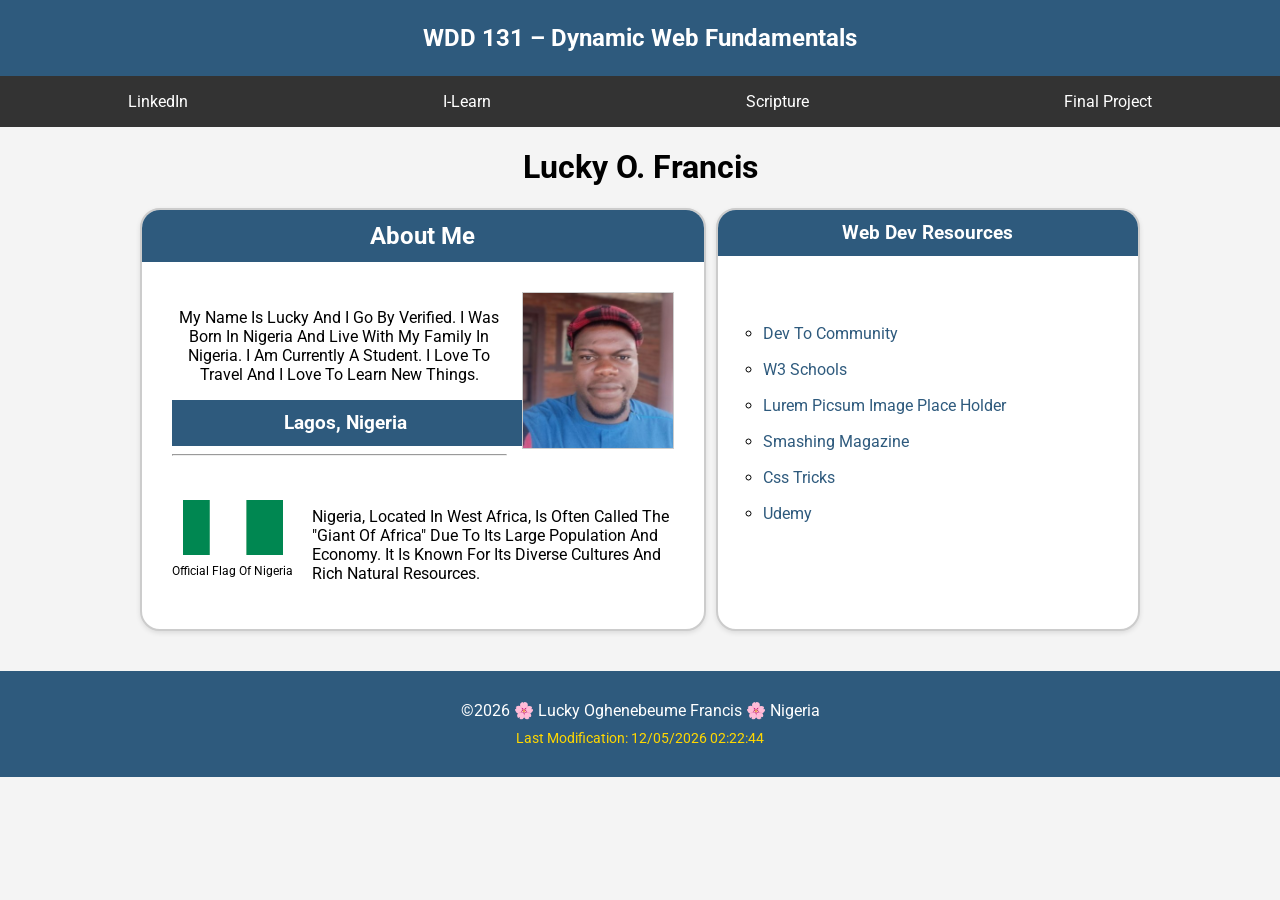
<file: index.html>
<!DOCTYPE html>
<html lang="en-US">
<head>
    <meta charset="UTF-8">
    <meta name="viewport" content="width=device-width, initial-scale=1.0">
    <title>WDD 131 – Dynamic Web Fundamentals – Lucky O. Francis</title>
    <meta name="description" content="WDD 131 – Dynamic Web Fundamentals, Lucky O. Francis, course landing page showcasing web development skills.">
    <meta name="author" content="Lucky O. Francis">
    <link rel="preconnect" href="https://fonts.googleapis.com">
    <link rel="preconnect" href="https://fonts.gstatic.com" crossorigin>
    <link href="https://fonts.googleapis.com/css2?family=Roboto:wght@400;700&display=swap" rel="stylesheet">
    <link rel="stylesheet" href="styles/base.css">
    <script src="scripts/getdates.js" defer></script>
</head>
<body>
    <header>
        <span id="course-title">WDD 131 – Dynamic Web Fundamentals</span>
        <nav>
            <a href="https://linkedin.com">LinkedIn</a>
            <a href="https://byupw.instructure.com/">I-Learn</a>
            <a href="https://www.churchofjesuschrist.org/study/scriptures">Scripture</a>
            <a href="#">Final Project</a>
        </nav>
    </header>

    <main>
        <h1>Lucky O. Francis</h1>
        <div class="grid-container">  
            <section class="card">
                <h2>About Me</h2>
                <div class="card-content">
                    <img src="images/profile.jpg" alt="Lucky's Profile Picture" class="profile-img">
                    
                    <p>My name is Lucky and I go by Verified. I was born in Nigeria and live with my family in Nigeria. I am currently a student. I love to travel and I love to learn new things.</p>
                    
                    <h3 class="location-heading">Lagos, Nigeria</h3>
                    <hr>

                    <div class="flag-container">
                        <div class="flag-box">
                            <img src="images/flag.png" alt="Official Flag of Nigeria">
                            <p class="flag-caption">Official Flag of Nigeria</p>
                        </div>
                        <p>Nigeria, located in West Africa, is often called the "Giant of Africa" due to its large population and economy. It is known for its diverse cultures and rich natural resources.</p>
                    </div>
                </div>
            </section>
            
            <section class="card">
                <h3>Web Dev Resources</h3>
                <ul>
                    <li><a href="#">Dev to Community</a></li>
                    <li><a href="#">W3 Schools</a></li>
                    <li><a href="#">Lurem picsum image place holder</a></li>
                    <li><a href="#">Smashing magazine</a></li>
                    <li><a href="#">Css Tricks</a></li>
                    <li><a href="#">Udemy</a></li>
                </ul>
            </section>
        </div>
    </main>

    <footer>
        <p>&copy;<span id="currentyear"></span> 🌸 Lucky Oghenebeume Francis 🌸 Nigeria </p>
        <p id="lastModified"></p>
    </footer>
</body>
</html>
</file>
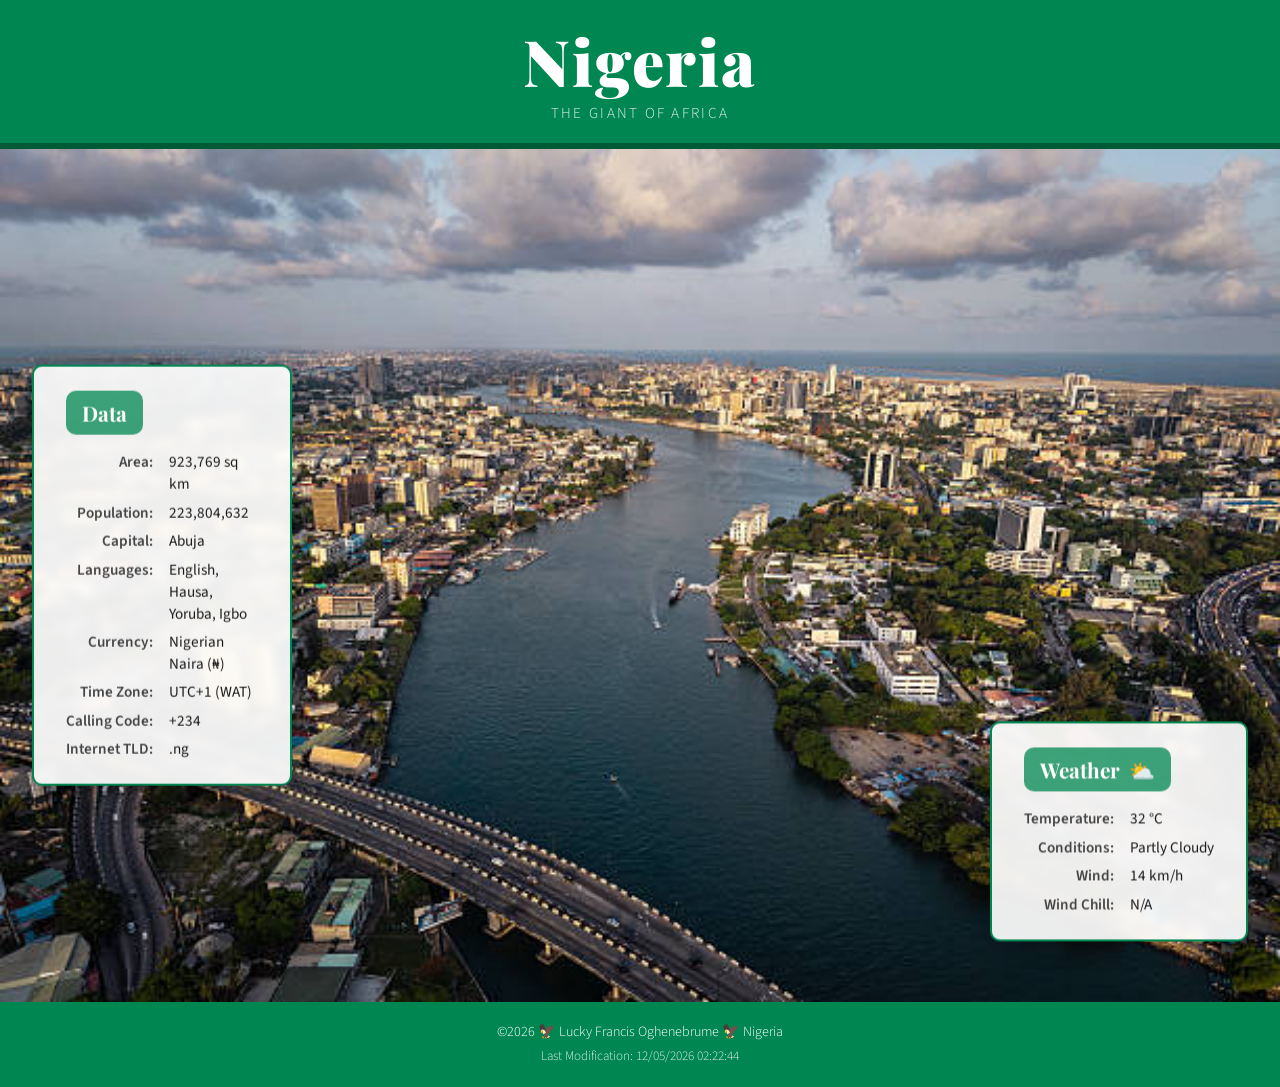
<file: place.html>
<!DOCTYPE html>
<html lang="en">
<head>
  <meta charset="UTF-8" >
  <meta name="viewport" content="width=device-width, initial-scale=1.0" >
  <meta name="author" content="Lucky Francis Oghenebrume" >
  <meta name="description" content="Nigeria – The Giant of Africa. Facts, weather, and beauty of Nigeria." >
  <title>Nigeria – The Giant of Africa</title>
  <link rel="preconnect" href="https://fonts.googleapis.com" >
  <link rel="preconnect" href="https://fonts.gstatic.com" crossorigin >
  <link href="https://fonts.googleapis.com/css2?family=Playfair+Display:wght@700;900&family=Source+Sans+3:wght@300;400;600&display=swap" rel="stylesheet" >
  <link rel="stylesheet" href="styles/place.css" >
  <script src="scripts/place.js" defer></script>
</head>
<body>

  <header>
    <h1>Nigeria</h1>
    <p class="subtitle">The Giant of Africa</p>
  </header>

  <main>
    <div class="hero-wrapper">
      <picture>
        <source
          srcset="images/nigeria-large.jpg 1200w"
          media="(min-width: 768px)"
          sizes="100vw"
        >
        <img
          src="images/nigeria-small.jpg"
          srcset="images/nigeria-small.jpg 480w, images/nigeria-large.jpg 1200w"
          sizes="100vw"
          alt="Aerial view of Lagos, Nigeria, showing the sprawling coastal megacity"
          class="hero-img"
          width="1200"
          height="600"
        >
      </picture>

      <!-- Data card -->
      <section class="data-section" aria-label="Nigeria country facts">
        <h2>Data</h2>
        <dl>
          <dt>Area:</dt>          <dd>923,769 sq km</dd>
          <dt>Population:</dt>   <dd>223,804,632</dd>
          <dt>Capital:</dt>      <dd>Abuja</dd>
          <dt>Languages:</dt>    <dd>English, Hausa, Yoruba, Igbo</dd>
          <dt>Currency:</dt>     <dd>Nigerian Naira (₦)</dd>
          <dt>Time Zone:</dt>    <dd>UTC+1 (WAT)</dd>
          <dt>Calling Code:</dt> <dd>+234</dd>
          <dt>Internet TLD:</dt> <dd>.ng</dd>
        </dl>
      </section>

      <!-- Weather card -->
      <section class="weather-section" aria-label="Current weather in Lagos, Nigeria">
        <h2 class="weather-heading">Weather</h2>

        <!-- SVG icon visible on mobile only -->
        <img
          src="images/partly-cloudy.svg"
          alt="Partly cloudy weather icon"
          class="weather-icon-svg"
          width="80"
          height="80"
        >

        <dl>
          <dt>Temperature:</dt>  <dd>32 °C</dd>
          <dt>Conditions:</dt>   <dd>Partly Cloudy</dd>
          <dt>Wind:</dt>         <dd>14 km/h</dd>
          <dt>Wind Chill:</dt>   <dd id="wind-chill">--</dd>
        </dl>
      </section>

    </div><!-- end .hero-wrapper -->
  </main>

  <footer>
    <p>&copy;<span id="current-year"></span> 🦅 Lucky Francis Oghenebrume 🦅 Nigeria</p>
    <p>Last Modification: <span id="last-modified"></span></p>
  </footer>

</body>
</html>
</file>
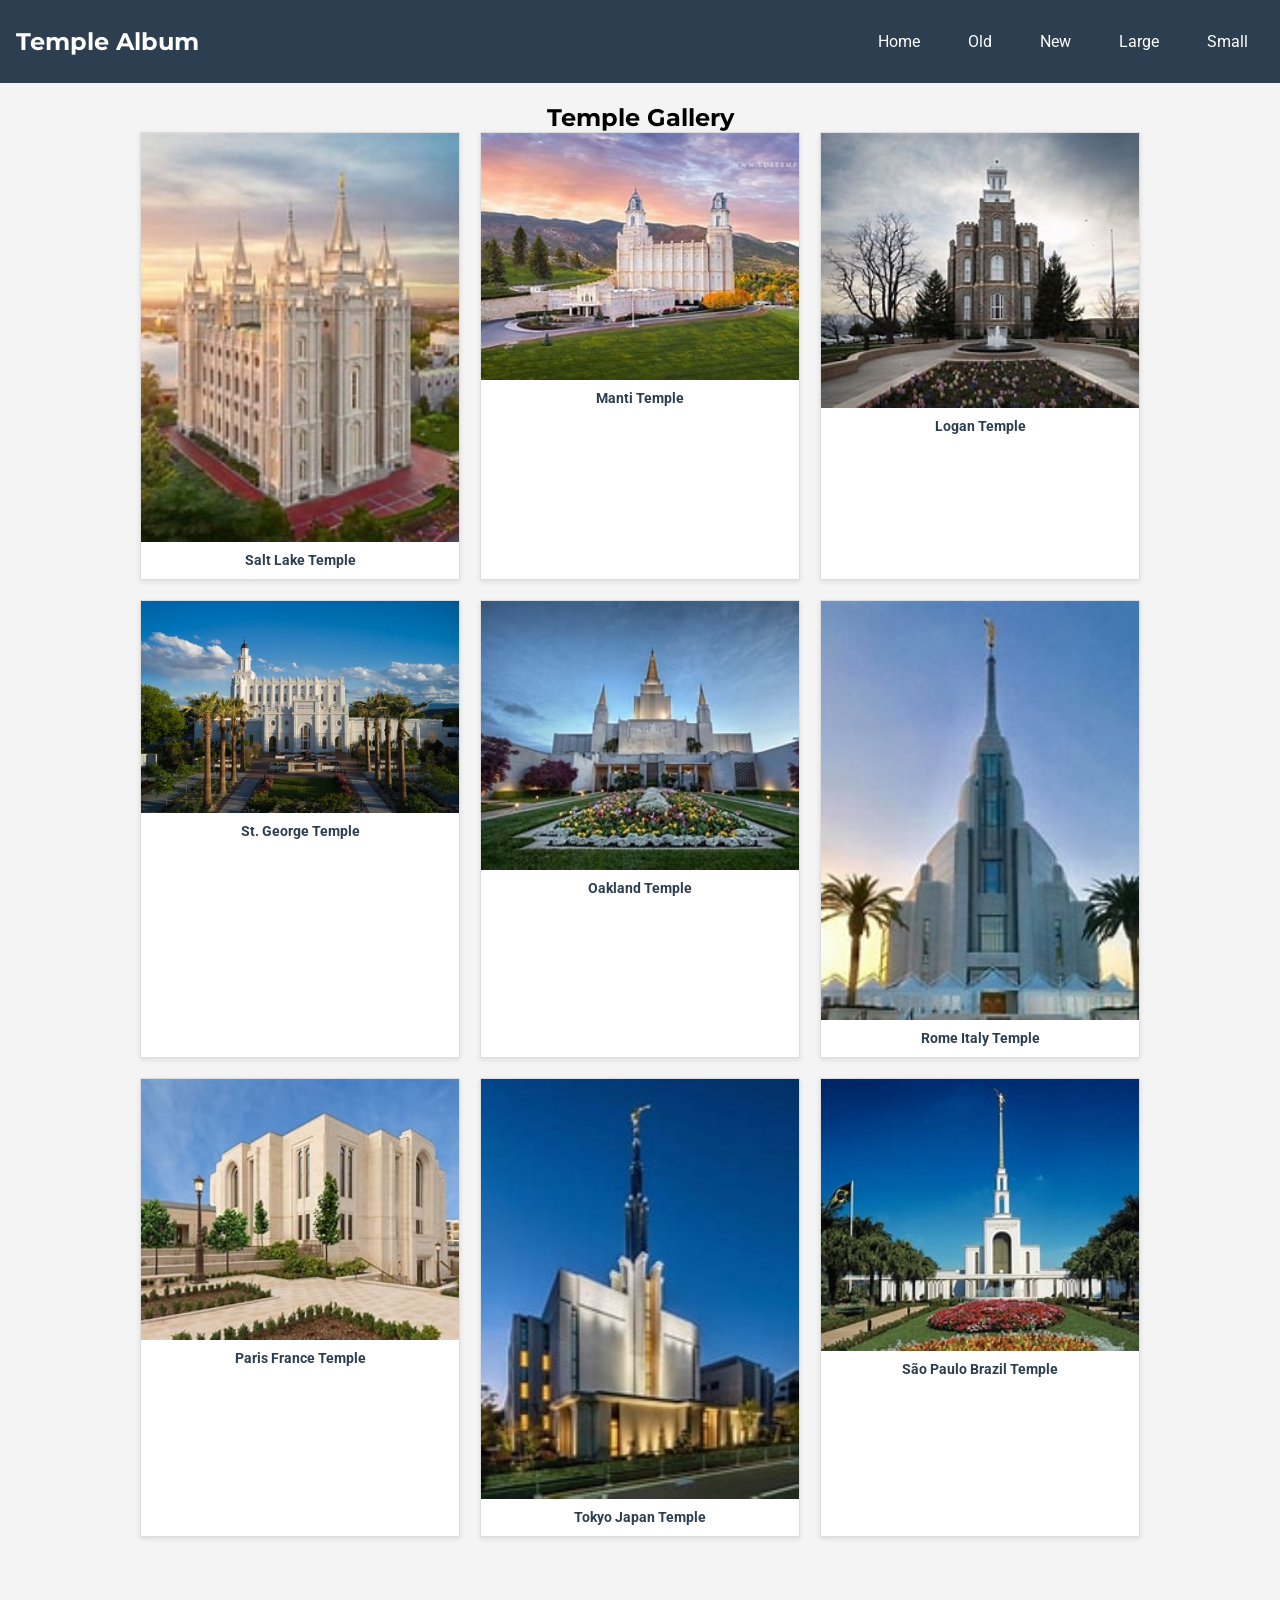
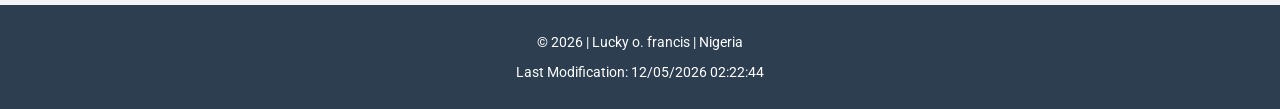
<file: temples.html>
<!DOCTYPE html>
<html lang="en">
<head>
    <meta charset="UTF-8">
    <meta name="viewport" content="width=device-width, initial-scale=1.0">
    <title>Temple Album | WDD 131</title>
    <meta name="author" content="Lucky O. Francis">
    <meta name="description" content="A responsive temple album page showcasing various temples.">
    <link rel="preconnect" href="https://fonts.googleapis.com">
    <link rel="preconnect" href="https://fonts.gstatic.com" crossorigin>
    <link href="https://fonts.googleapis.com/css2?family=Montserrat:wght@400;700&family=Roboto:wght@300;400&display=swap" rel="stylesheet">
    
    <link rel="stylesheet" href="styles/temples.css">
    <link rel="stylesheet" href="styles/temples-large.css" media="(min-width: 768px)">
    <script src="scripts/temples.js" defer></script>
</head>
<body>
    <header>
        <h1>Temple Album</h1>
        <button id="menu" title="Toggle Menu"></button>
        <nav>
            <ul class="navigation">
                <li><a href="#">Home</a></li>
                <li><a href="#">Old</a></li>
                <li><a href="#">New</a></li>
                <li><a href="#">Large</a></li>
                <li><a href="#">Small</a></li>
            </ul>
        </nav>
    </header>

    <main>
        <h2>Temple Gallery</h2>
        <div class="grid-container">
            <figure>
                <img src="images/salt_lake.jpg" alt="Temple Placeholder" loading="lazy">
                <figcaption>Salt Lake Temple</figcaption>
            </figure>
            <figure>
                <img src="images/manti.jpg" alt="Temple Placeholder" loading="lazy">
                <figcaption>Manti Temple</figcaption>
            </figure>
            <figure>
                <img src="images/logan.jpg" alt="Temple Placeholder" loading="lazy">
                <figcaption>Logan Temple</figcaption>
            </figure>
            <figure><img src="images/stgeorge.jpg" alt="Temple Placeholder"><figcaption>St. George Temple</figcaption></figure>
            <figure><img src="images/oakland.jpg" alt="Temple Placeholder"><figcaption>Oakland Temple</figcaption></figure>
            <figure><img src="images/rome_italy.jpg" alt="Temple Placeholder"><figcaption>Rome Italy Temple</figcaption></figure>
            <figure><img src="images/paris_france.jpg" alt="Temple Placeholder"><figcaption>Paris France Temple</figcaption></figure>
            <figure><img src="images/tokyo_japan.jpg" alt="Temple Placeholder"><figcaption>Tokyo Japan Temple</figcaption></figure>
            <figure><img src="images/sao_paulo_brazil.jpg" alt="Temple Placeholder"><figcaption>São Paulo Brazil Temple</figcaption></figure>
        </div>
    </main>

    <footer>
        <p>&copy; <span id="currentyear"></span> | Lucky o. francis | Nigeria</p>
        <p id="lastModified"></p>
    </footer>
</body>
</html>
</file>
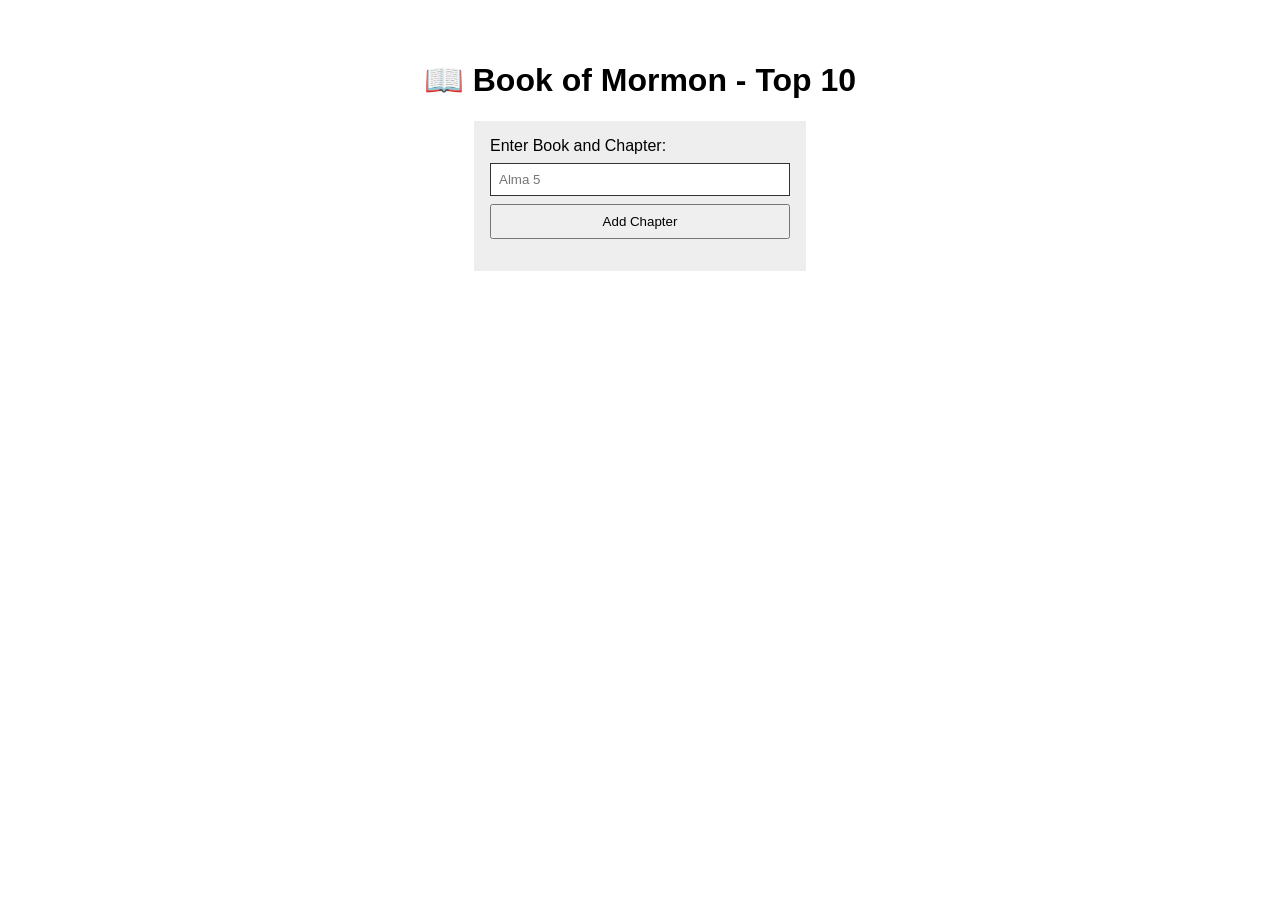
<file: week2/bom.html>
<!DOCTYPE html>
<html lang="en">
<head>
    <meta charset="UTF-8">
    <meta name="viewport" content="width=device-width, initial-scale=1.0">
    <title>Book of Mormon - Top 10</title>
    <link rel="stylesheet" href="styles/bom.css">
</head>
<body>
    <h1>📖 Book of Mormon - Top 10</h1>
    <main>
        <div class="input-container">
            <label for="favchap">Enter Book and Chapter: </label>
            <input type="text" id="favchap" placeholder="Alma 5">
            <button type="submit">Add Chapter</button>
        </div>
        <ul id="list">
            </ul>
    </main>
    <script src="scripts/bom.js"></script>
</body>
</html>
</file>
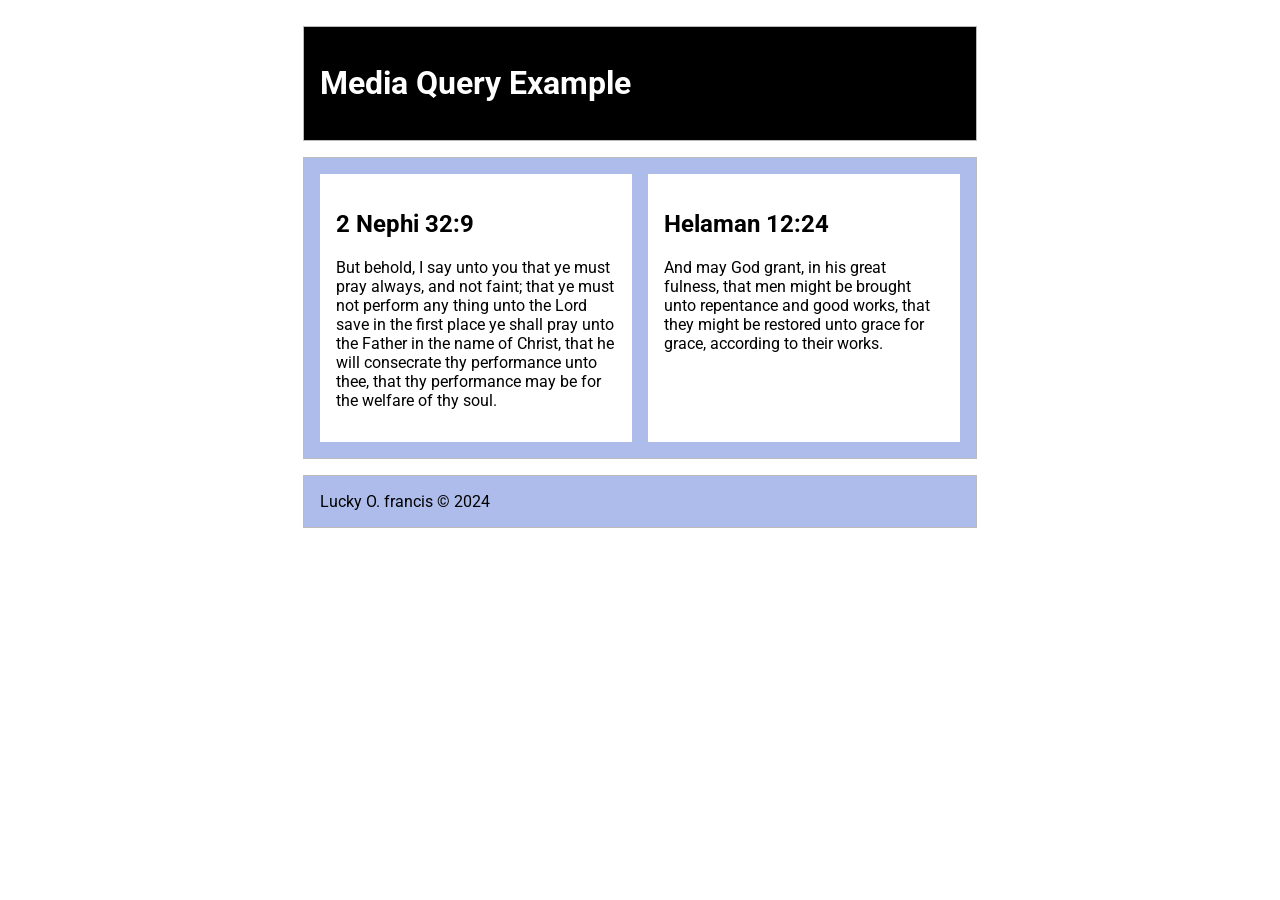
<file: week2/media-query.html>
<!DOCTYPE html>
<html lang="en">
<head>
    <meta charset="utf-8">
    <meta name="viewport" content="width=device-width, initial-scale=1.0">
    <title>WDD 131 – Media Query Example</title>
    <meta name="description" content="Media query learning activity example page.">
    <meta name="author" content="Lucky francis Oghenebrume">
    
    <link rel="preconnect" href="https://fonts.googleapis.com">
    <link rel="preconnect" href="https://fonts.gstatic.com" crossorigin>
    <link href="https://fonts.googleapis.com/css2?family=Roboto&display=swap" rel="stylesheet">
    
    <link rel="stylesheet" href="styles/media-query.css">
    <link rel="stylesheet" href="styles/media-query-large.css">
</head>
<body>
    <header>
        <h1>Media Query Example</h1>
    </header>
    <main>
        <section>
            <h2>2 Nephi 32:9</h2>
            <p>But behold, I say unto you that ye must pray always, and not faint; that ye must not perform any thing unto the Lord save in the first place ye shall pray unto the Father in the name of Christ, that he will consecrate thy performance unto thee, that thy performance may be for the welfare of thy soul.</p>
        </section>
        <section>
            <h2>Helaman 12:24</h2>
            <p>And may God grant, in his great fulness, that men might be brought unto repentance and good works, that they might be restored unto grace for grace, according to their works.</p>
        </section>
    </main>
    <footer>
        Lucky O. francis &copy; 2024
    </footer>
</body>
</html>
</file>
<file: styles/base.css>
/* --- Basic Reset & Global Styles --- */
body {
    font-family: 'Roboto', sans-serif;
    margin: 0;
    padding: 0;
    background-color: #f4f4f4; /* Light background for contrast */
}

/* --- Header & Navigation --- */
header {
    background-color: #2e5a7d;
    color: white;
    text-align: center;
}

#course-title {
    display: block;
    padding: 1.5rem;
    font-size: 1.5rem;
    font-weight: bold;
}

nav {
    display: flex;
    justify-content: space-around;
    background-color: #333;
}

nav a {
    color: white;
    padding: 1rem;
    text-decoration: none;
    flex-grow: 1;
    text-align: center;
    transition: background-color 0.3s ease;
}

nav a:hover {
    background-color: #555;
    color: #ffd700;
}

/* --- Main Layout (Grid) --- */
main {
    max-width: 1000px;
    margin: 20px auto;
    padding: 0 20px;
    text-align: center;
    text-transform: capitalize;
}

.grid-container {
    display: grid;
    gap: 10px; 
    justify-items: stretch;
    grid-template-columns: 2fr 1.5fr;
}

/* --- Card Styling --- */
.card {
    background-color: white;
    border: 2px solid #ccc;
    border-radius: 20px;
    overflow: hidden; /* Ensures h3 corners stay rounded */
    box-shadow: 0 2px 5px rgba(0,0,0,0.1);
}

.card h2  {
    background-color: #2e5a7d;
    color: white;
    text-align: center;
    padding: 12px;
    margin: 0;
}

.card h3  {
    background-color: #2e5a7d;
    color: white;
    text-align: center;
    padding: 12px;
    margin: 0;
}

.card-content {
    padding: 30px;
    position: relative; /* Allows for absolute positioning of elements inside */
}


.about-me-bio {
    display: flex;
    flex-direction: column;
    align-items: center; /* Centers the image and text together */
    text-align: right;
    margin-bottom: 10px;
}

.about-me-bio img {
    display: block;
    max-width: 150px; /* Keeps picture small */
    height: auto;
    margin-bottom: 15px;
    border-radius: 8px;
}

.profile-img {
    float: right;
    width: 150px; /* Adjust size to match example */
    height: auto;
    margin-left: 15px;
    margin-bottom: 10px;
    border: 1px solid #ccc; /* Optional border like the example */
}

/* --- Flag Section Styling --- */
.flag-container {
    display: flex;
    align-items: center;
    gap: 19px;
    margin-top: 20px;
    border-top: 0px solid #ddd;
    padding-top: 15px;
    text-align: left;
}

.flag-box {
    flex-shrink: 0;
    text-align: center;
}

.flag-box img {
    width: 100px; /* Small flag size */
    height: auto;
}

.flag-caption {
    display: block;
    font-size: 0.75rem;
    margin-top: 5px;
}

/* --- Web Dev Resources (Card 2 Spacing) --- */
.card ul {
    list-style-type: circle;
    padding-left: 45px;
    padding-bottom: 10px;
    padding-top: 50px;
    padding-right: 20px;
    line-height: 1.5;
    
   
}

.card li {
    margin-bottom: 12px;
     text-align: left;
}

.card li a {
    color: #2e5a7d;
    text-decoration: none;
}

.card li a:hover {
    text-decoration: underline;
}

/* --- Footer (Centered) --- */
footer {
    background-color: #2e5a7d;
    color: white;
    text-align: center; /* Centers text */
    padding: 25px;
    margin-top: 40px;
    display: flex;
    flex-direction: column;
    align-items: center; /* Centers elements in flexbox */
    justify-content: center;
}

footer p {
    margin: 5px 0;
}

footer #lastModified {
    color: #ffd700; /* Yellow highlight for modification date */
    font-size: 0.9rem;
}
</file>
<file: styles/place.css>
/* ============================================================
   CSS Variables – Nigeria flag inspired palette
   ============================================================ */
:root {
  --color-green:      #008751;   /* Nigeria flag green */
  --color-green-dark: #005a36;
  --color-green-light:#e6f5ee;
  --color-white:      #ffffff;
  --color-off-white:  #f7f9f7;
  --color-text:       #1a1a1a;
  --color-text-muted: #444444;
  --color-card-bg:    rgba(255, 255, 255, 0.93);
  --color-footer-bg:  #008751;
  --color-footer-text:#ffffff;

  --font-display: 'Playfair Display', Georgia, serif;
  --font-body:    'Source Sans 3', 'Segoe UI', sans-serif;

  --radius:  10px;
  --shadow:  0 4px 24px rgba(0,0,0,0.18);
  --transition: 0.25s ease;
}

/* ============================================================
   Reset & Base
   ============================================================ */
*, *::before, *::after {
  box-sizing: border-box;
  margin: 0;
  padding: 0;
}

body {
  font-family: var(--font-body);
  font-size: 1rem;
  color: var(--color-text);
  background-color: var(--color-off-white);
  min-height: 100vh;
  display: flex;
  flex-direction: column;
}

/* ============================================================
   Header
   ============================================================ */
header {
  background: var(--color-green);
  color: var(--color-white);
  text-align: center;
  padding: 1.6rem 1rem 1.2rem;
  border-bottom: 6px solid var(--color-green-dark);
}

header h1 {
  font-family: var(--font-display);
  font-size: clamp(2rem, 6vw, 3.5rem);
  font-weight: 900;
  letter-spacing: 0.03em;
  line-height: 1.1;
}

.subtitle {
  font-size: 0.95rem;
  font-weight: 300;
  letter-spacing: 0.15em;
  text-transform: uppercase;
  margin-top: 0.35rem;
  opacity: 0.88;
}

/* ============================================================
   Hero Wrapper – Mobile (stacked)
   ============================================================ */
.hero-wrapper {
  position: relative;
  flex: 1;
}

.hero-img {
  display: block;
  width: 100%;
  height: auto;
  object-fit: cover;
  max-height: 420px;
}

/* ============================================================
   Data & Weather Cards – Mobile (below image)
   ============================================================ */
.data-section,
.weather-section {
  background: var(--color-card-bg);
  border: 2px solid var(--color-green-light);
  border-radius: var(--radius);
  padding: 1.5rem 2rem;
  margin: 1.2rem auto;
  max-width: 540px;
  width: calc(100% - 2rem);
  box-shadow: var(--shadow);
}

.data-section h2,
.weather-section h2 {
  font-family: var(--font-display);
  font-size: 1.5rem;
  font-weight: 700;
  color: var(--color-text);
  text-align: center;
  margin-bottom: 1rem;
  padding-bottom: 0.5rem;
  border-bottom: 2px solid var(--color-green);
}

/* Definition list grid */
dl {
  display: grid;
  grid-template-columns: auto 1fr;
  column-gap: 1rem;
  row-gap: 0.4rem;
  align-items: baseline;
}

dt {
  font-weight: 600;
  text-align: right;
  color: var(--color-text-muted);
  white-space: nowrap;
  font-size: 0.9rem;
}

dd {
  font-weight: 400;
  color: var(--color-text);
  font-size: 0.9rem;
}

/* SVG weather icon – mobile only */
.weather-icon-svg {
  display: block;
  margin: 0.5rem auto 1rem;
  width: 80px;
  height: 80px;
}

/* Pseudo-element emoji icon on h2 in wide view (hidden on mobile) */
.weather-heading::after {
  content: '';   /* toggled in wide view */
}

/* ============================================================
   Footer
   ============================================================ */
footer {
  background: var(--color-footer-bg);
  color: var(--color-footer-text);
  text-align: center;
  padding: 1.2rem 1rem;
  font-size: 0.88rem;
  font-weight: 300;
  line-height: 1.7;
  margin-top: auto;
}

footer p + p {
  opacity: 0.85;
  font-size: 0.82rem;
}

/* ============================================================
   Media Query – Wide View (≥ 768px)
   ============================================================ */
@media (min-width: 768px) {

  /* Make the hero fill the viewport and serve as background for overlay cards */
  .hero-wrapper {
    position: relative;
    max-height: 520px;
    overflow: hidden;
  }

  .hero-img {
    width: 100%;
    height: auto;
    object-fit: cover;
    max-height: none;
  }

  /* Cards become overlaid on the image */
  .data-section,
  .weather-section {
    position: absolute;
    top: 50%;
    transform: translateY(-50%);
    max-width: 260px;
    width: auto;
    margin: 0;
    background: rgba(255, 255, 255, 0.92);
    backdrop-filter: blur(4px);
    border-color: var(--color-green);
  }

  .data-section {
    left: 2rem;
  }

  .weather-section {
    right: 2rem;
    top: 80%;
  }

  /* Hide SVG icon on wide view; use pseudo-element emoticon instead */
  .weather-icon-svg {
    display: none;
  }

  /* Pseudo-element emoticon after Weather heading */
  .weather-heading::after {
    content: ' ⛅';
    font-size: 1.3rem;
    margin-left: 0.25rem;
  }

  header h1 {
    font-size: clamp(2.5rem, 5vw, 4rem);
  }
}

/* ============================================================
   Wide screens – expand cards slightly
   ============================================================ */
@media (min-width: 768px) {
  .data-section h2,
.weather-section h2 {
  font-family: var(--font-display);
  font-size: 1.3rem;
  font-weight: 700;
  color: var(--color-white);
  background: rgba(0, 135, 81, 0.75);
  text-align: left;
  padding: 0.5rem 1rem;
  border-radius: var(--radius);
  border-bottom: none;
  display: inline-block;
  margin-bottom: 1rem;
}
  .hero-img {
    height: 100%;
    height: 100%;
    object-fit: contain;
    max-height: none;
  }

  .hero-wrapper {
    max-height: none;
    overflow: hidden;
    position: relative;
  }

  dt, dd {
    font-size: 0.95rem;
  }
}
</file>
<file: styles/temples.css>
:root {
    --primary-color: #2c3e50;
    --accent-color: #d4af37;
    --text-color: #333;
    --bg-color: #f4f4f4;
}

body {
    font-family: 'Roboto', sans-serif;
    margin: 0;
    background-color: var(--bg-color);
}

header {
    background-color: var(--primary-color);
    color: white;
    padding: 1rem;
    display: flex;
    justify-content: space-between;
    align-items: center;
}

h1, h2 {
    font-family: 'Montserrat', sans-serif;
    margin: 0;
    font-size: 1.5rem; /* Fixed typo from front-size */
}

/* Hamburger Button */
#menu {
    font-size: 2rem;
    background: none;
    border: none;
    color: white;
    cursor: pointer;
    display: block; /* Fixed from column */
}

#menu::before {
    content: "☰";
}

#menu.open::before {
    content: "✕";
}

/* Navigation - Mobile View */
nav {
    display: none; 
    flex-direction: column;
}

nav.show {
    display: flex; /* Added this so it actually shows up */
    position: absolute;
    top: 70px;
    left: 0;
    width: 100%;
    background-color: var(--primary-color);
    z-index: 1;
}

.navigation {
    display: flex;
    flex-direction: column; 
    list-style: none;
    padding: 0;
    margin: 0; /* Added missing semicolon */
}

.navigation li a {
    display: block;
    padding: 1rem;
    color: white;
    text-decoration: none;
    text-align: center;
}

.navigation li a:hover {
    background-color: var(--accent-color);
    color: var(--primary-color);
}

/* Main Content */
main {
    max-width: 1000px;
    margin: 0 auto;
    text-align: center;
    padding: 20px;
}

.grid-container {
    display: grid;
    grid-template-columns: 1fr; 
    gap: 20px;
}

figure {
    margin: 0;
    background: white;
    border: 1px solid #ddd;
    box-shadow: 0 2px 5px rgba(0,0,0,0.1);
}

figure img {
    width: 100%;
    height: auto;
    display: block;
}

figcaption {
    padding: 10px;
    text-align: center;
    color: var(--primary-color);
    font-size: 0.9rem;
    font-weight: bold;
}

footer {
    background-color: var(--primary-color);
    color: white;
    text-align: center;
    padding: 1rem;
    font-size: 0.85rem;
    margin-top: 3rem;
}
</file>
<file: styles/temples-large.css>
/* --- Desktop & Tablet View --- */
 
@media (min-width: 768px) {
    #menu {
        display: none; /* Hide hamburger on desktop */
    }

    nav {
        display: flex !important; 
        position: static;
        justify-content: flex-end; 
    }

    .navigation {
        flex-direction: row; 
        justify-content: flex-end;
        gap: 1rem;
    }

    .grid-container {
        display: grid;
        gap: 20px;
        grid-template-columns: repeat(3, 1fr);
    }
}
</file>
<file: week2/styles/bom.css>
body {
    font-family: Roboto, sans-serif;
    padding: 2rem;
    display: flex;
    flex-direction: column;
    align-items: center;
}

main {
    background-color: #eee;
    padding: 1rem;
    min-width: 300px;
}

.input-container {
    display: flex;
    flex-direction: column;
    gap: 0.5rem;
    margin-bottom: 1rem;
}

input {
    padding: 0.5rem;
    border: 1px solid #333;
}

button {
    padding: 0.5rem;
    cursor: pointer;
}

ul {
    list-style: none;
    padding: 0;
}

li {
    display: flex;
    justify-content: space-between;
    align-items: center;
    background: #fff;
    padding: 0.5rem;
    margin-bottom: 0.5rem;
    border-left: 5px solid #333;
}

li button {
    background: #fff;
    border: 1px solid #999;
    color: red;
    font-size: 1.2rem;
    width: 30px;
     height: 30px;
    display: flex; 
    justify-content: center;
    align-items: center;
}
</file>
<file: week2/styles/media-query.css>
/* Base Styles */
body {
    font-family: 'Roboto', sans-serif;
    margin: 0;
    padding: 10px;
}

header, main, footer {
    max-width: 640px;
    margin: 1rem auto;
    border: 1px solid #bbb;
    padding: 1rem;
    background-color: #aebceb; /* A bluish background color */
}

main {
    display: grid;
    grid-template-columns: 1fr;
    gap: 1rem;
}

section {
    padding: 1rem;
    background-color: #fff;
}
</file>
<file: week2/styles/media-query-large.css>
/* Media Query for larger screens */
@media screen and (min-width: 500px) {
    header {
        background-color: #000;
        color: #fff;
    }

    main {
        grid-template-columns: 1fr 1fr; /* Split into two equal columns */
    }
}
</file>
